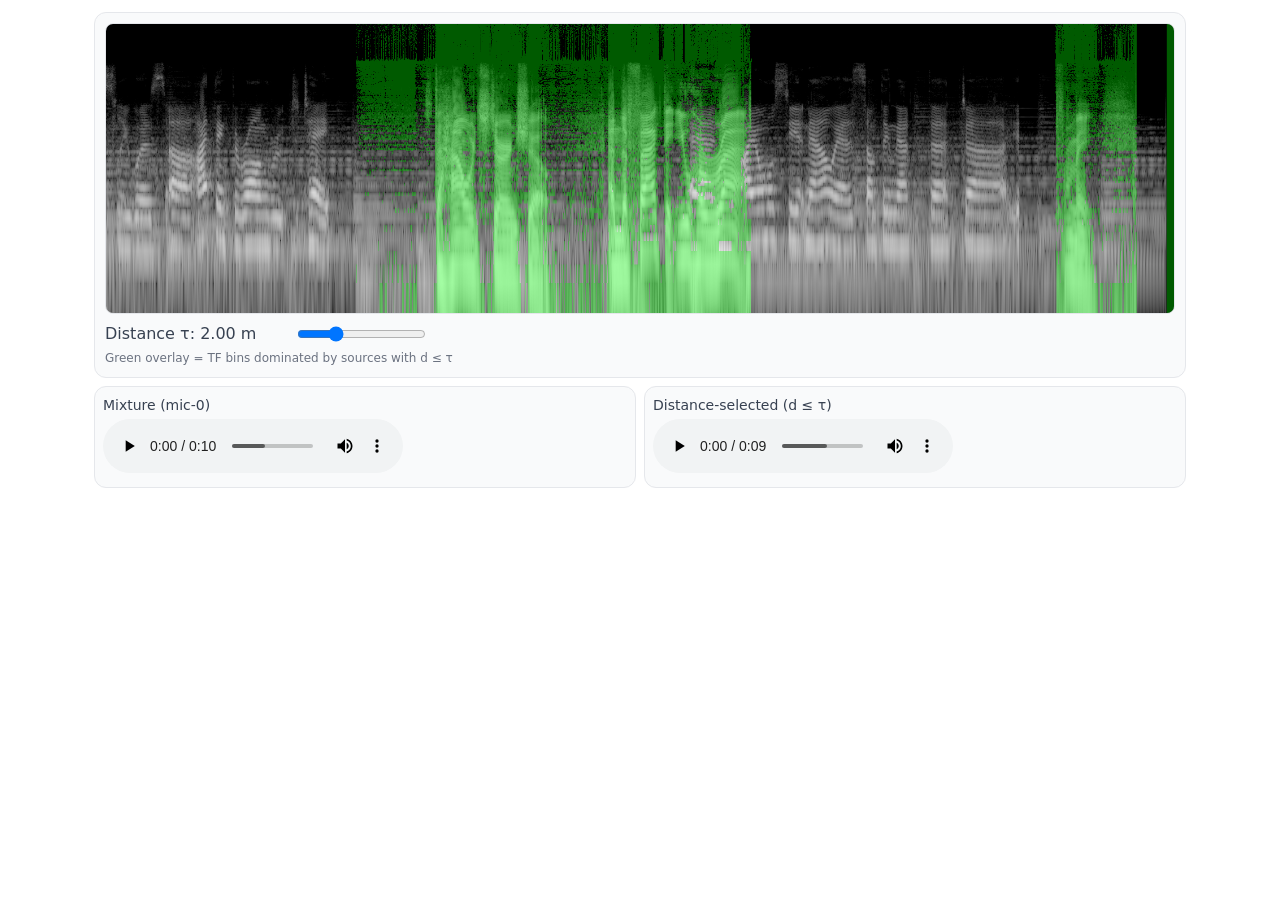
<file: static/projects/dbss/site/index.html>
<!doctype html>
<html lang="en">
<head>
  <meta charset="utf-8"/>
  <meta name="viewport" content="width=device-width,initial-scale=1"/>
  <title>DBSS Demo</title>
  <link rel="stylesheet" href="styles.css"/>
</head>
<body>
  <div class="wrap">
    <div class="spec-wrap">
      <div class="spec-stack">
        <img id="specBase" alt="spectrogram"/>
        <img id="specMask" alt="mask overlay"/>
      </div>
      <div class="row">
        <label>Distance τ: <span id="tauVal">--</span> m</label>
        <input id="tau" type="range" min="0" max="6" step="0.5" value="2"/>
      </div>
      <div class="hint">Green overlay = TF bins dominated by sources with d ≤ τ</div>
    </div>
    <div class="audio-wrap">
      <div class="audio-card">
        <div class="a-label">Mixture (mic-0)</div>
        <audio id="mixAudio" controls></audio>
      </div>
      <div class="audio-card">
        <div class="a-label">Distance-selected (d ≤ τ)</div>
        <audio id="nearAudio" controls></audio>
      </div>
    </div>
  </div>
  <script src="app.js"></script>
</body>
</html>
</file>
<file: static/projects/dbss/site/styles.css>
*{box-sizing:border-box}
body{margin:0;background:#fff;color:#111827;font:16px/1.45 Inter,system-ui,Segoe UI,Roboto,Arial,sans-serif}
.wrap{max-width:1100px;margin:0 auto;padding:4px}
.spec-wrap{background:#f9fafb;border:1px solid #e5e7eb;border-radius:12px;padding:10px;margin:8px 0}
.spec-stack{position:relative;width:100%;overflow:hidden;border-radius:8px;border:1px solid #e5e7eb}
.spec-stack img{display:block;width:100%;height:auto}
.spec-stack img#specMask{position:absolute;left:0;top:0}
.row{display:flex;align-items:center;gap:10px;margin-top:8px}
.row label{min-width:180px;color:#374151}
.hint{font-size:12px;color:#6b7280;margin-top:4px}
.audio-wrap{display:grid;grid-template-columns:1fr 1fr;gap:8px;margin:8px 0}
.audio-card{background:#f9fafb;border:1px solid #e5e7eb;border-radius:12px;padding:8px}
.a-label{font-size:14px;color:#374151;margin-bottom:4px}
</file>
